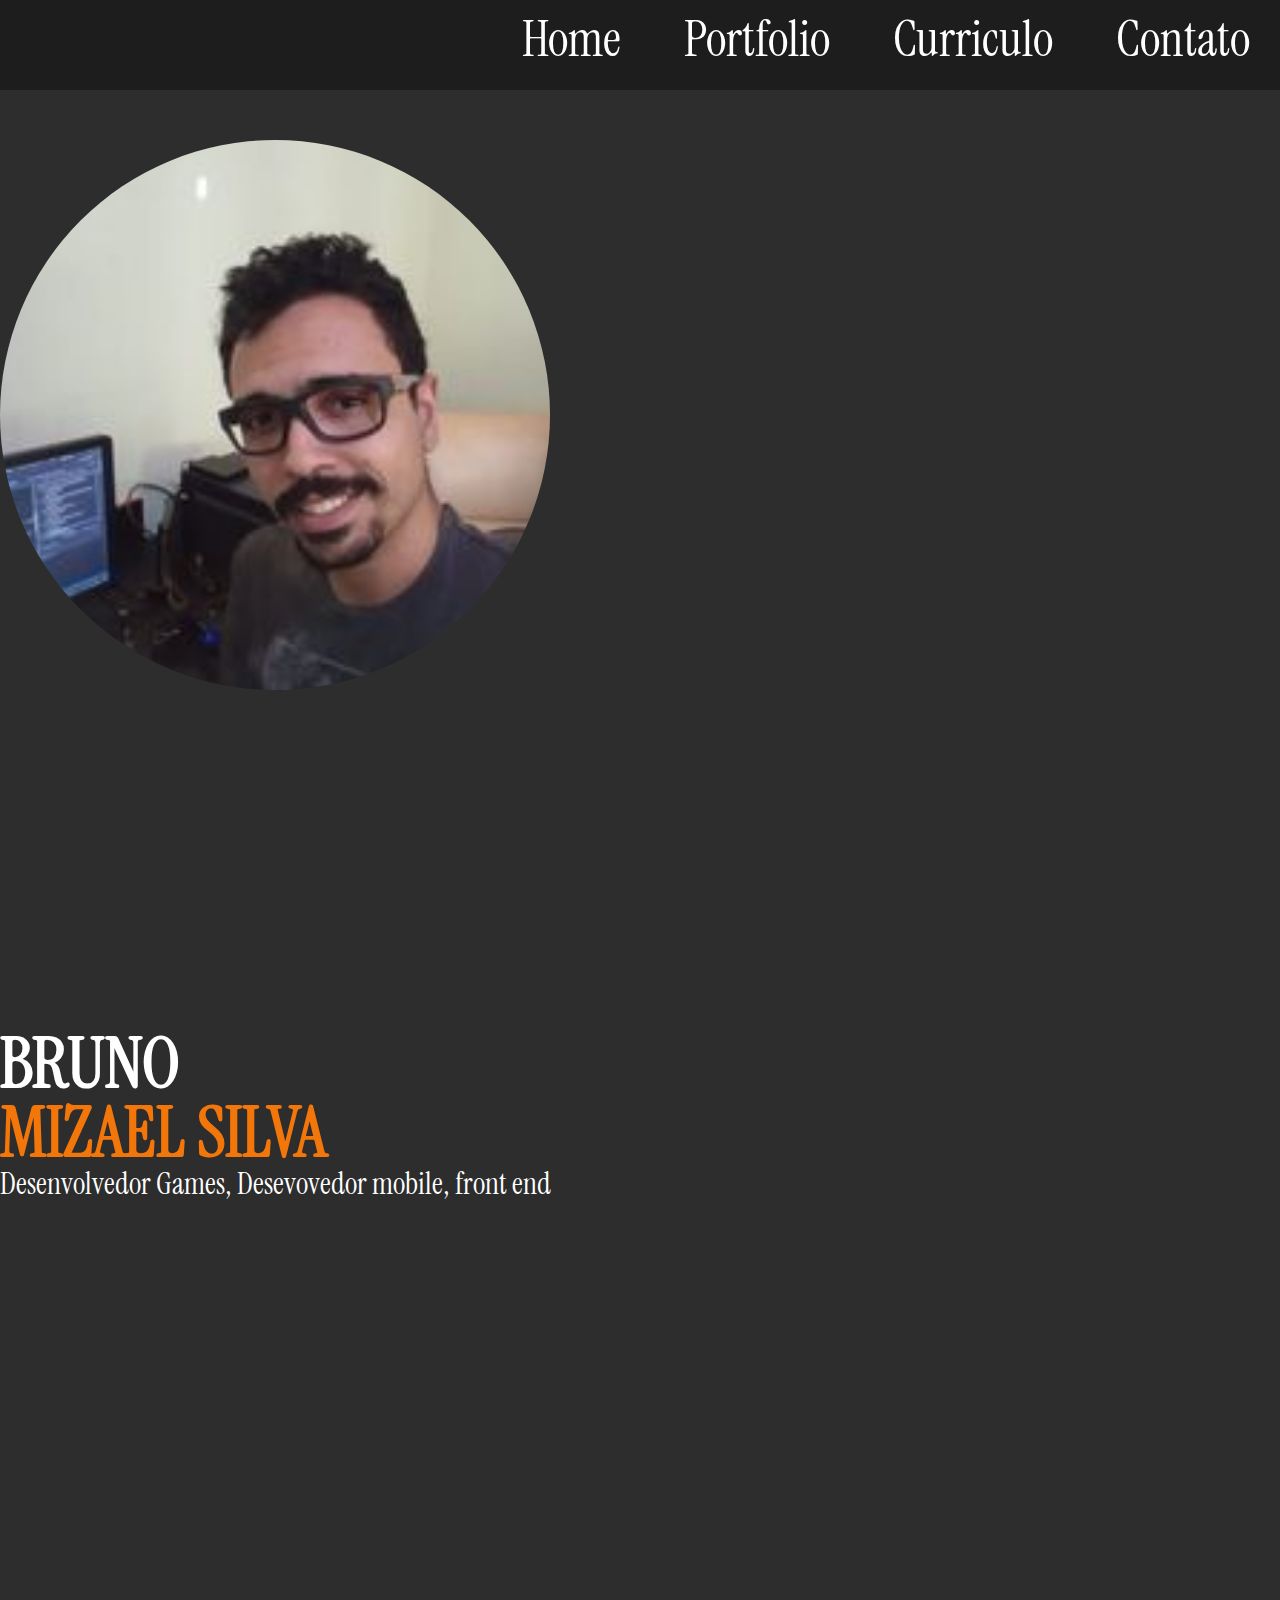
<file: ProjetoHtml/index.html>
<!DOCTYPE html>
<html lang="en">

<head>
    <title>BrunoDev-Porfilio Olline</title>
    <meta charset="utf-8">
    <link rel="stylesheet" href="CSS/Styles.css">
    <link rel="preconnect" href="https://fonts.googleapis.com">
    <link rel="preconnect" href="https://fonts.gstatic.com" crossorigin>
    <link href="https://fonts.googleapis.com/css2?family=Instrument+Serif&display=swap" rel="stylesheet">
    <script type="text/javascript" src="js/scripts.js"></script>
    <meta name="viewport" content="width=device-width, inital-scale=1.0" />
</head>

<body>


    <div id="navigation" class="navigation">
        <ul>
            <li><a href="index.html">Home</a></li>
            <li><a href="portfolio.html">Portfolio</a></li>
            <li><a href="curriculo.html">Curriculo</a></li>
            <li><a href="contato.html">Contato</a></li>
            <li id="threeline-icon"class="threeline-icon" onclick="openNav()">&equiv;</li>
        </ul>
    </div>

    <div class="Capa">
        <div class="Profile_PhotootoCapa">
            <img src="Img/miphot/FotoPerfilBruno-Profile.jpeg" alt="Foto de Bruno Mizael">
        </div>

        <div class="Profile_title">
            <h1>Bruno<span>Mizael Silva</span></h1>
            <h2>Desenvolvedor Games, Desevovedor mobile, front end</h2>
        </div>
    </div>
</body>

</html>
</file>
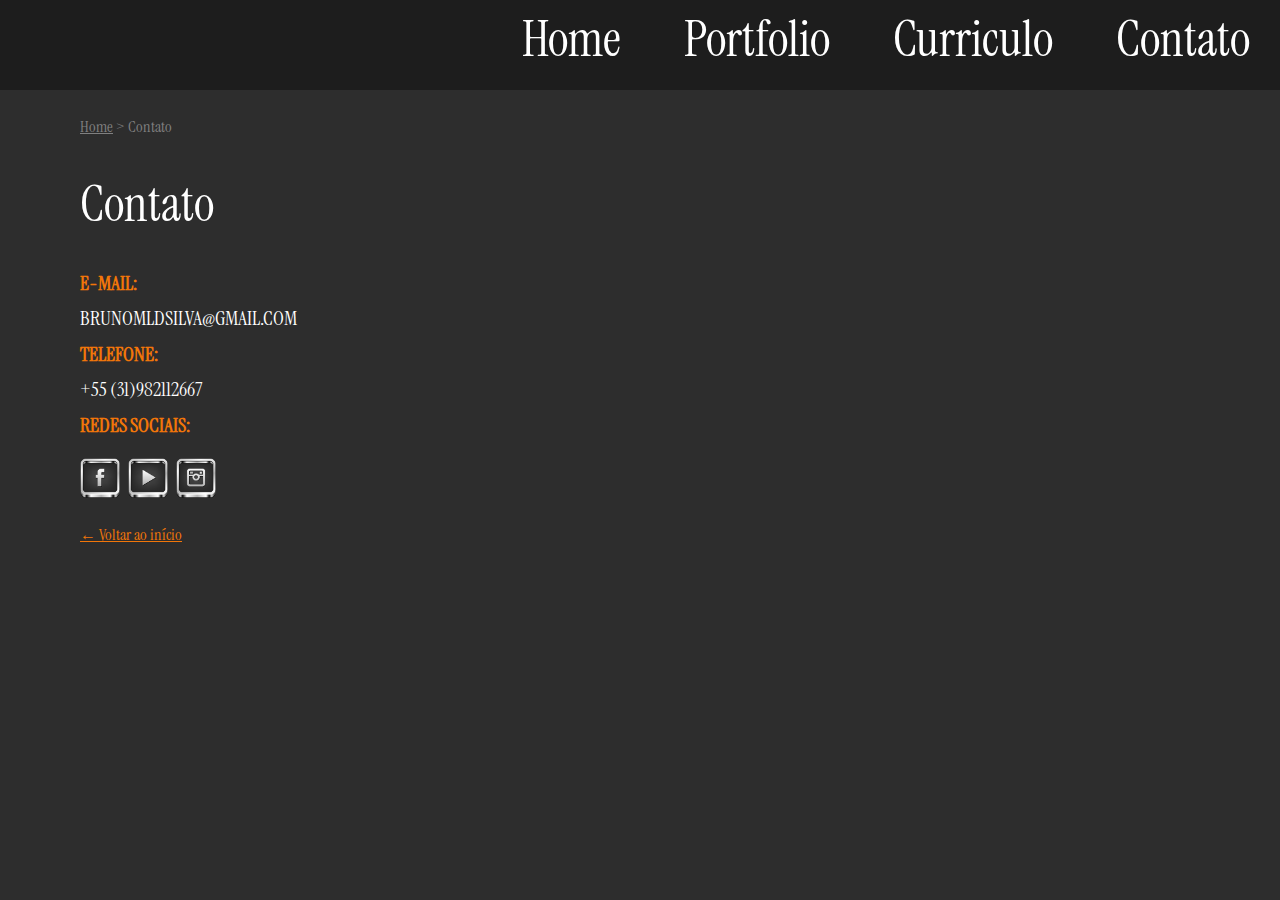
<file: ProjetoHtml/contato.html>
<!DOCTYPE html>

<html>

<head>
    <title>Contato - Bruno Mizael</title>
    <meta charset="utf-8">
    <link rel="stylesheet" href="CSS/Styles.css">
    <link rel="preconnect" href="https://fonts.googleapis.com">
    <link rel="preconnect" href="https://fonts.gstatic.com" crossorigin>
    <link href="https://fonts.googleapis.com/css2?family=Instrument+Serif&display=swap" rel="stylesheet">
    <script type="text/javascript" src="js/scripts.js"></script>
    <meta name="viewport" content="width=device-width, inital-scale=1.0" />
</head>


<body>

    <div id="navigation" class="navigation">
        <ul>
            <li><a href="index.html">Home</a></li>
            <li><a href="portfolio.html">Portfolio</a></li>
            <li><a href="curriculo.html">Curriculo</a></li>
            <li><a href="contato.html">Contato</a></li>
            <li id="threeline-icon" class="threeline-icon" onclick="openNav()">&equiv;</li>
        </ul>
    </div>
    <div class="main">


        <ul class="caminho">
            <li><a href="index.html">Home</a></li>
            <li>></li>
            <li>Contato</li>
        </ul>

        <h1>Contato</h1>


        <h3>E-mail:</h3>
        <p>brunomldsilva@gmail.com</p>

        <h3>Telefone:</h3>
        <p>+55 (31)982112667</p>

        <h3>Redes Sociais:</h3>


        <a href="https://www.facebook.com/bruno.mizael.12" target="_blank"> <img class="social-img" src="icone/facebook.png" alt="Link for Facebook!"></a>
        <a href="https://www.youtube.com/@GameDevBrasil-er4hl" target="_blank"> <img class="social-img" src="icone/youtube.png" alt="Link for Facebook!"></a>
        <a href="https://www.instagram.com/bruno.mizael.developer/" target="_blank"> <img class="social-img" src="icone/instagram.png" alt="Link for Facebook!"></a>
        <br><br>

        <a class="back-link" href="index.html">&larr; Voltar ao início</a>

    </div>



</body>

</html>
</file>
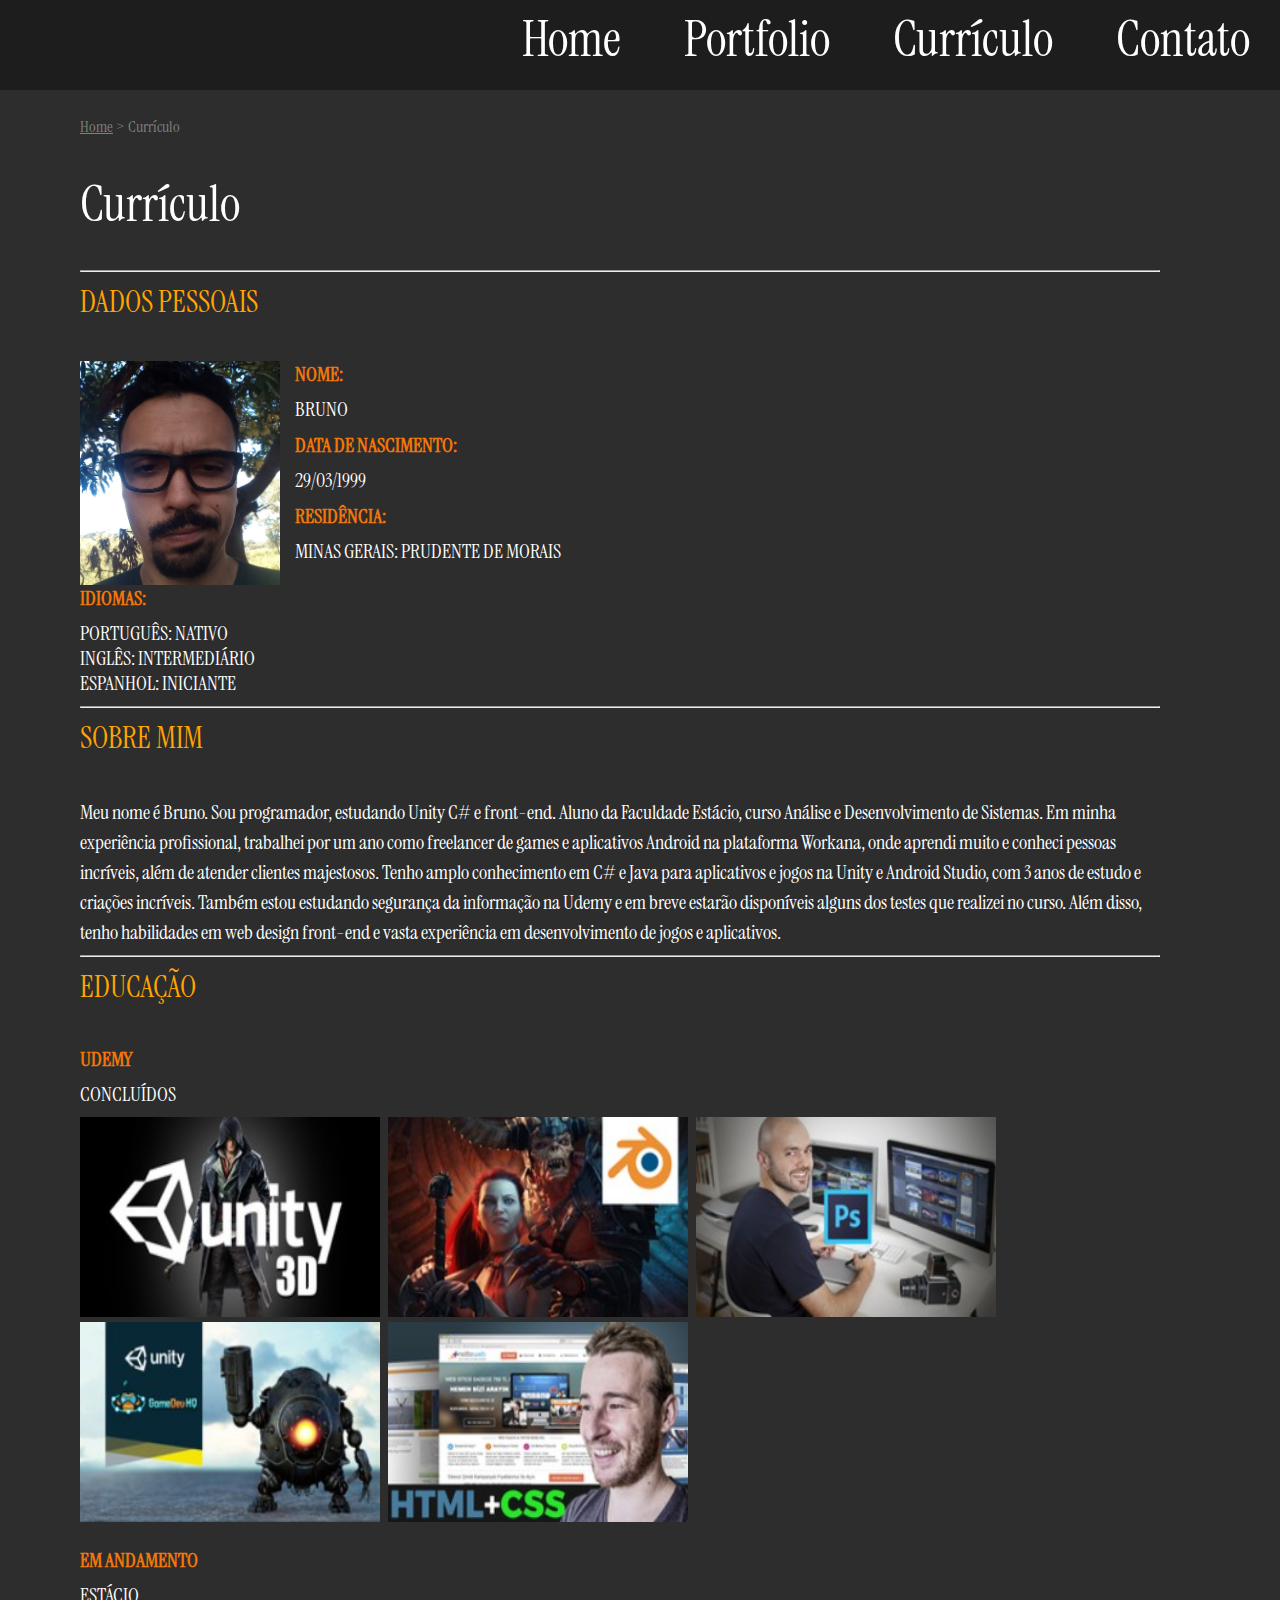
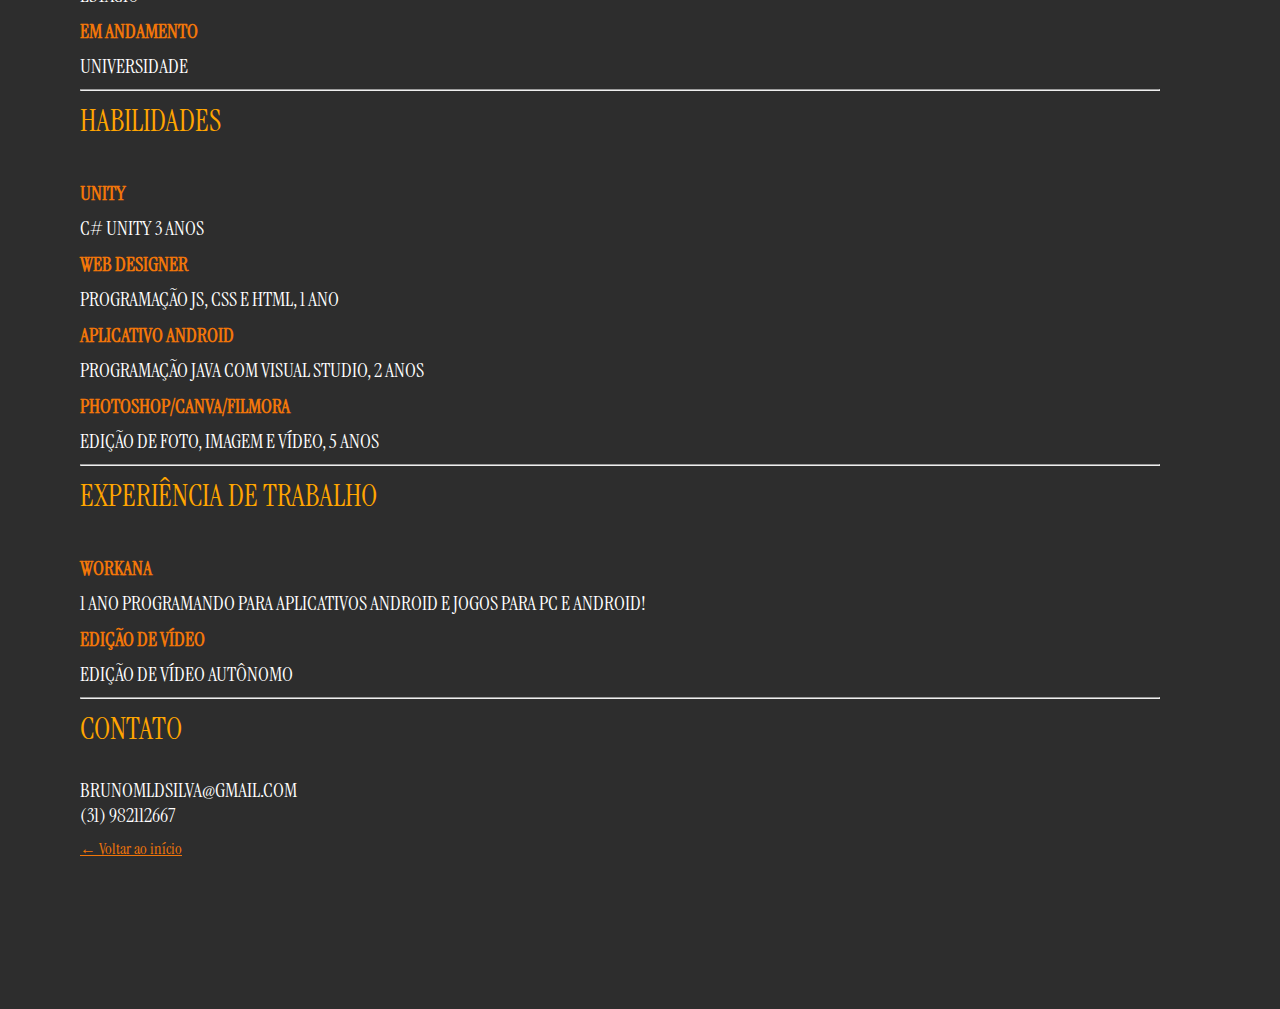
<file: ProjetoHtml/curriculo.html>
<!DOCTYPE html>
<html>
<head>
    <title>Currículo</title>
    <meta charset="utf-8">
    <link rel="stylesheet" href="CSS/Styles.css">
    <link rel="preconnect" href="https://fonts.googleapis.com">
    <link rel="preconnect" href="https://fonts.gstatic.com" crossorigin>
    <link href="https://fonts.googleapis.com/css2?family=Instrument+Serif&display=swap" rel="stylesheet">
    <script type="text/javascript" src="js/scripts.js"></script>
    <meta name="viewport" content="width=device-width, initial-scale=1.0">
</head>
<body>
    <div id="navigation" class="navigation">
        <ul>
            <li><a href="index.html">Home</a></li>
            <li><a href="portfolio.html">Portfolio</a></li>
            <li><a href="curriculo.html">Currículo</a></li>
            <li><a href="contato.html">Contato</a></li>
            <li id="threeline-icon" class="threeline-icon" onclick="openNav()">&#8801;</li>
        </ul>
    </div>

    <div class="main">
        <ul class="caminho">
            <li><a href="index.html">Home</a></li>
            <li>&gt;</li>
            <li>Currículo</li>
        </ul>

        <h1>Currículo</h1>
        <hr>
        <h2>Dados Pessoais</h2>
        <img class="cv-pic" src="Img/miphot/MifotoCurriculo.png" alt="Foto de Bruno Mizael">
        <h3>Nome:</h3>
        <p>Bruno</p>
        <h3>Data de Nascimento:</h3>
        <p>29/03/1999</p>
        <h3>Residência:</h3>
        <p>MINAS GERAIS: Prudente de Morais</p>
        <h3 style="clear:left">Idiomas:</h3>
        <p>Português: Nativo</p>
        <p>Inglês: Intermediário</p>
        <p>Espanhol: Iniciante</p>
        <hr>
        <h2>Sobre Mim</h2>
        <p2>
            Meu nome é Bruno. Sou programador, estudando Unity C# e front-end.
            Aluno da Faculdade Estácio, curso Análise e Desenvolvimento de Sistemas.
            Em minha experiência profissional, trabalhei por um ano como freelancer de games e aplicativos Android na plataforma Workana,
            onde aprendi muito e conheci pessoas incríveis, além de atender clientes majestosos.
            Tenho amplo conhecimento em C# e Java para aplicativos e jogos na Unity e Android Studio, com 3 anos de estudo e criações incríveis.
            Também estou estudando segurança da informação na Udemy e em breve estarão disponíveis alguns dos testes que realizei no curso.
            Além disso, tenho habilidades em web design front-end e vasta experiência em desenvolvimento de jogos e aplicativos.
        </p2>
        <hr>
        <h2>Educação</h2>
        <div class="_udemycurs">
            <h3>Udemy</h3>
            <p>Concluídos</p>
            <a href="https://www.udemy.com/certificate/UC-49497f8a-d65c-4c48-a221-911377b741ea/" target="_blank"><img class="social-img" src="Img/Udemy/unitymutiplayer.png" alt="Link for Facebook!"></a>
            <a href="https://www.udemy.com/certificate/UC-a45d9151-37e8-47e2-a968-beb986db06f6/" target="_blank"><img class="social-img" src="Img/Udemy/blender.png" alt="Link for Facebook!"></a>
            <a href="https://www.udemy.com/certificate/UC-7N150LWB/" target="_blank"><img class="social-img" src="Img/Udemy/photoshop.png" alt="Link for Facebook!"></a>
            <a href="https://www.udemy.com/certificate/UC-92f54ea2-94f6-461f-860a-ffd5c675d9b3/" target="_blank"><img class="social-img" src="Img/Udemy/unity2.png" alt="Link for Facebook!"></a>
            <a href="https://www.udemy.com/certificate/UC-b1e7b4d9-1a4d-4e41-a95c-d4efea82655c/" target="_blank"><img class="social-img" src="Img/Udemy/css+html.png" alt="Link for Facebook!"></a>
        </div>
        <h3>Em andamento</h3>
        <p>Estácio</p>
        <h3>Em andamento</h3>
        <p>Universidade</p>
        <hr>
        <h2>Habilidades</h2>
        <h3>Unity</h3>
        <p>C# Unity 3 Anos</p>
        <h3>Web Designer</h3>
        <p>Programação JS, CSS e HTML, 1 Ano</p>
        <h3>Aplicativo Android</h3>
        <p>Programação Java com Visual Studio, 2 Anos</p>
        <h3>Photoshop/Canva/Filmora</h3>
        <p>Edição de foto, imagem e vídeo, 5 Anos</p>
        <hr>
        <h2>Experiência de Trabalho</h2>
        <h3>Workana</h3>
        <p>1 ano programando para aplicativos Android e jogos para PC e Android!</p>
        <h3>Edição de Vídeo</h3>
        <p>Edição de vídeo Autônomo</p>
        <hr>
        <h2>Contato</h2>
        <p>brunomldsilva@gmail.com</p>
        <p>(31) 982112667</p>
        <a class="back-link" href="index.html">&larr; Voltar ao início</a>
    </div>
</body>
</html>
</file>
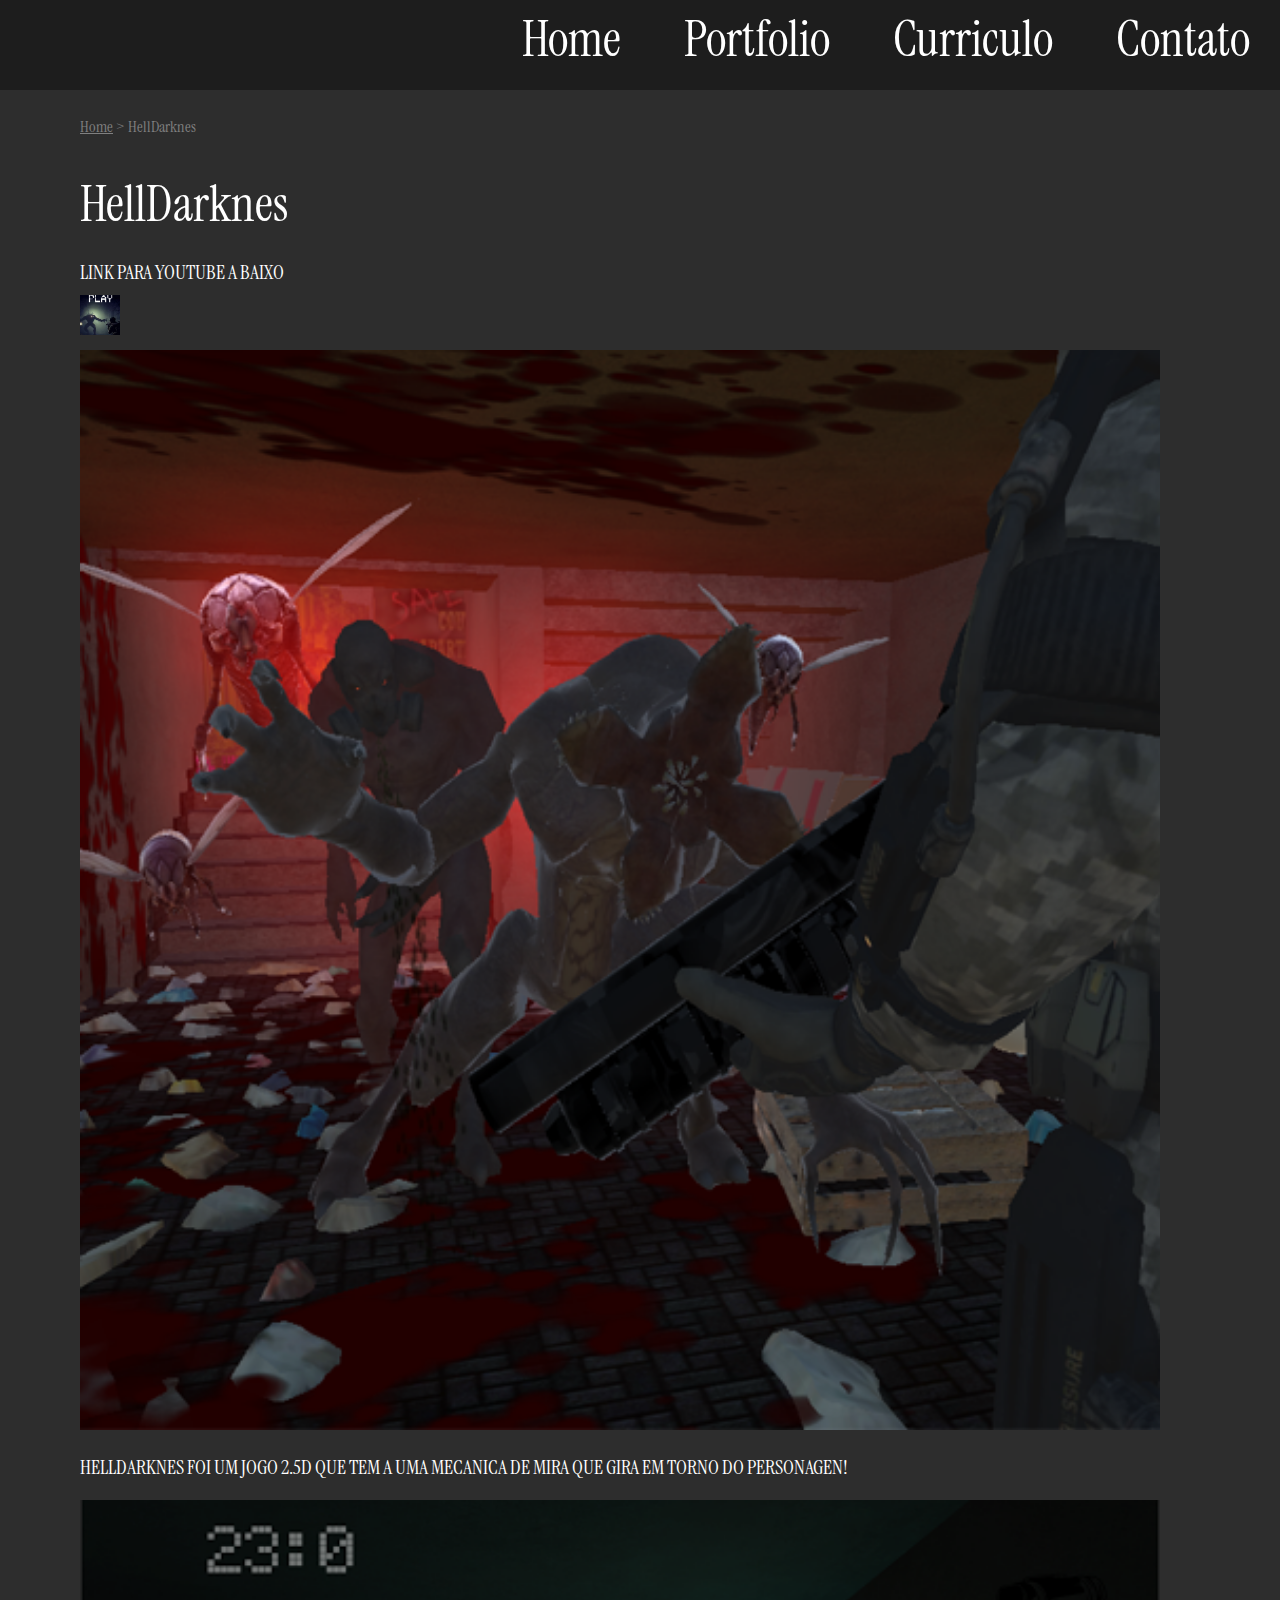
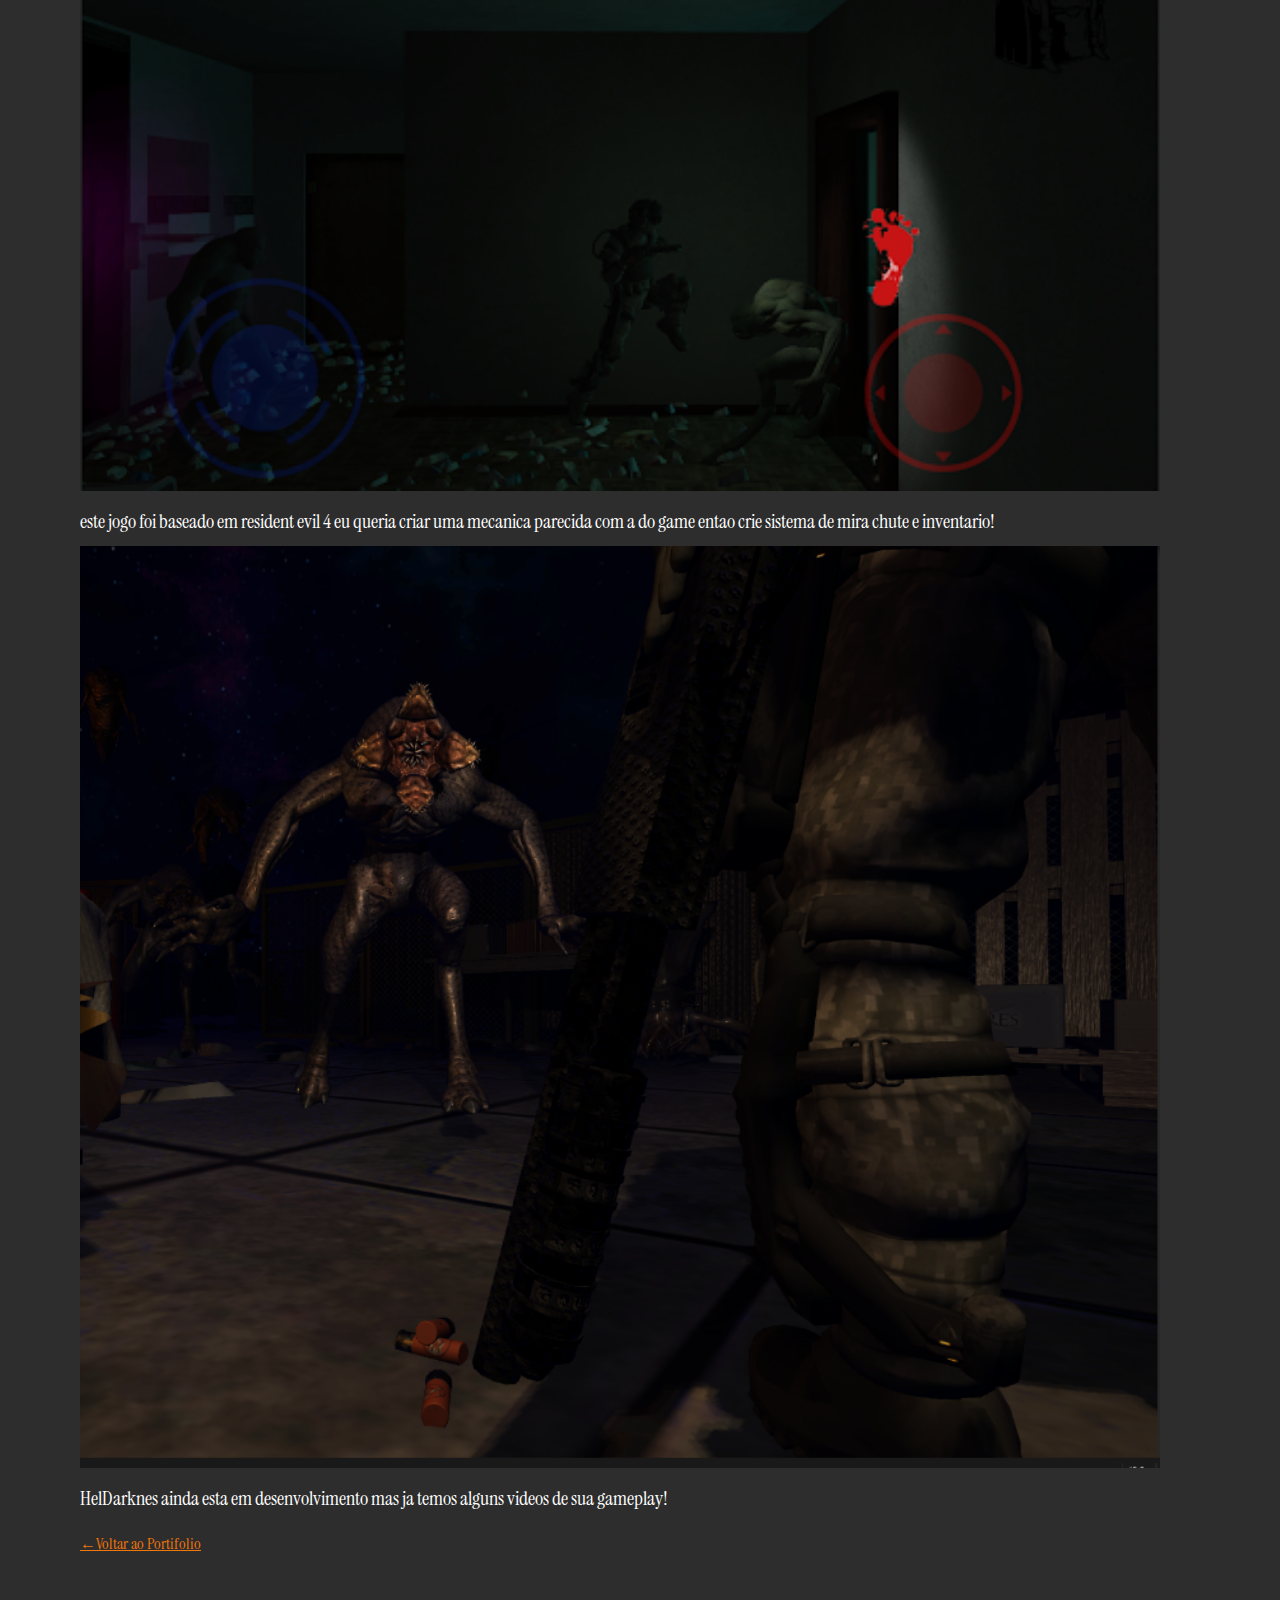
<file: ProjetoHtml/HelDarknes-ccd.html>
<!DOCTYPE html>

<html>

<head>
    <title>Job - Hell Darknes</title>

    <meta charset="utf-8">
    <link rel="stylesheet" href="CSS/Styles.css">
    <link rel="preconnect" href="https://fonts.googleapis.com">
    <link rel="preconnect" href="https://fonts.gstatic.com" crossorigin>
    <link href="https://fonts.googleapis.com/css2?family=Instrument+Serif&display=swap" rel="stylesheet">
    <script type="text/javascript" src="js/scripts.js"></script>
    <meta name="viewport" content="width=device-width, inital-scale=1.0" />
</head>


<body>


    <div id="navigation" class="navigation">
        <ul>
            <li><a href="index.html">Home</a></li>
            <li><a href="portfolio.html">Portfolio</a></li>
            <li><a href="curriculo.html">Curriculo</a></li>
            <li><a href="contato.html">Contato</a></li>
            <li id="threeline-icon" class="threeline-icon" onclick="openNav()">&equiv;</li>
        </ul>
    </div>

    <div class="main">


        <ul class="caminho">
            <li><a href="index.html">Home</a></li>
            <li>></li>
            <li>HellDarknes</li>
        </ul>

        <h1>HellDarknes</h1>





        <p>Link para youtube a baixo </p>
        <a href="https://www.youtube.com/watch?v=BSgFl3OhZuQ&feature=youtu.be" target="_blank"> <img class="social-img" src="Img/helldarknes/play.png" alt="Link for YouTube!"></a>
        <img class="foto-trabalho (3)" src="Img\helldarknes/Icone.png" alt="site ccb">
        <p> HellDarknes foi um jogo 2.5D que tem a uma mecanica de mira que gira em torno do personagen! </p>

        <img class="foto-trabalho" src="Img\helldarknes/unnamed.png" alt="site ccb">
        <p2>
            este jogo foi baseado em resident evil 4 eu queria criar uma mecanica parecida com a do game
            entao crie sistema de mira chute e inventario!
        </p2>
        <img class="foto-trabalho" src="Img\helldarknes/Capa12.png" alt="site ccb">
        <p2>HelDarknes ainda esta em desenvolvimento mas ja temos alguns videos de sua gameplay!</p2>



        <p>   </p>
        <a class="back-link" href="portfolio.html">&larr;Voltar ao Portifolio</a>

    </div>


</body>

</html>
</file>
<file: ProjetoHtml/CSS/Styles.css>
html, body {
    margin: 0px;
    padding: 0px;
}

body {
    background-color: #2d2d2d;
    font-family: 'Instrument Serif', sans-serif;
}

.navigation {
    background-color: #1d1d1d;
    color: #ffffff;
    height: 90px;
    animation-name: navigation;
    animation-duration: 2.5s;
}

    .navigation ul {
        margin-top: 0;
        list-style: none;
        padding-left: 0;
        text-align: right;
        height: 70px;
    }

    .navigation li {
        display: inline-block;
        padding-left: 30px;
        padding-top: 30px;
        padding-right: 30px;
        font-size: 50px;
        font-weight: 100;
        line-height: 18px;
    }

    .navigation a {
        color: white;
        text-decoration: none;
    }

        .navigation a:hover {
            color: #f27609;
        }

    .navigation li.threeline-icon {
        display: none;
    }

        .navigation li.threeline-icon:hover {
            color: #f27609;
            cursor: pointer;
        }

.Capa {
    color: #ffffff;
}

    .Capa div {
        display: inline-block;
        height: 650px;
    }

    .Capa span {
        color: #f27609;
        display: block;
    }

.Profile_PhotootoCapa {
    width: 40%;
    text-align: center;
    animation-name: profile-capa;
    animation-duration: 2s;
}

    .Profile_PhotootoCapa img {
        width: 550px;
        border-radius: 380px;
        margin-top: 50px;
    }

.Profile_title {
    vertical-align: top;
    margin-top: 250px;
    margin-right: 10px;
    font-weight: 400;
    width: 59%;
    animation-name: Profile_title;
    animation-duration: 2s;
}

    .Profile_title h1 {
        text-transform: uppercase;
        font-size: 70px;
        margin-top: 40px;
        line-height: 0.98;
    }

    .Profile_title h2 {
        font-size: 30px;
        font-weight: 100;
        margin-top: -50px;
    }


.main {
    padding: 80px 80px 80px 80px;
    padding: 80px 80px 80px;
    padding: 80px 80px;
    padding: 80px;
    padding-top: 10px;
    padding-left: 80px;
    padding-right: 120px;
    padding-bottom: 150px;
    animation-name: conteudo;
    animation-duration: 2s;
}

.cv-pic {
    float: left;
    width: 200px;
    margin-right: 15px;
    bottom: 20px;
}

.main h1 {
    color: white;
    font-weight: normal;
    font-size: 50px;
}

.main h2 {
    color: orange;
    font-size: 30px;
    text-transform: uppercase;
    font-weight: normal;
    margin-top: 10px;
    margin-bottom: 40px;
}

.main h3 {
    color: #f27609;
    font-size: 20px;
    text-transform: uppercase;
}

.main p {
    color: white;
    font-size: 20px;
    line-height: 5px;
    font-weight: 100;
    text-transform: uppercase;
    text-align: justify;
}

.main p2 {
    color: white;
    font-size: 20px;
    line-height: 30px;
    text-align: justify;
}

.caminho {
    list-style: none;
    padding-left: 0;
    color: grey;
}

    .caminho a {
        color: grey;
    }

    .caminho li {
        display: inline-block;
    }

.social-img {
    width: 40px;
    margin-right: 5px;
}

.miniatura a {
    text-decoration: none;
}

.miniatura {
    width: 320px;
    height: 300px;
    display: inline-block;
    margin: 15px;
    margin-bottom: 15px;
    background-size: contain;
    overflow: hidden;
}

.blackbox {
    width: 100%;
    height: 100%;
    background-color: black;
    opacity: 0;
    padding-top: 50px;
    transition: 2s;
}

.blackbox-text {
    text-align: center;
}

.blackbox:hover {
    opacity: 0.5;
    transition: 0.5s;
}



.blackbox-text h1 {
    color: #f27609;
    font-size: 26px;
    text-transform: none;
    text-transform: uppercase;
    margin-top: 0px;
}

.blackbox-text h2 {
    text-transform: none;
    color: white;
    font-size: 16px;
    font-weight: 100;
    margin-top: -20px;
}

.foto-trabalho {
    width: 100%;
    margin-bottom: 20px;
    margin-top: 10px;
    margin-bottom: 10px;
}

.back-link {
    color: #f27609;
}

._udemycurs img {
    width: 300px;
    height: 200px;
}
  

@keyframes profile-capa {
    0% {
        opacity: 0;
        transform: translate(-100px,20px)
    }

    100% {
        opacity: 1;
        transform: translate(-0px,0px)
    }
}

@keyframes Profile_title {
    0% {
        opacity: 0;
        transform: translate(100px,0px)
    }

    100% {
        opacity: 1;
        transform: translate(-0px,0px)
    }
}

@keyframes navigation {
    0% {
        opacity: 0;
    }

    50% {
        opacity: 0;
    }

    100% {
        opacity: 1;
    }
}

@keyframes conteudo {
    0% {
        opacity: 0;
        transform: translate(-20px,0px)
    }

    100% {
        opacity: 1;
        transform: translate(0px,0px)
    }
}




@media (max-width:1000px) {
    .navigation li {
        display: none;
    }

        .navigation li.threeline-icon {
            display: inline-block;
        }

    .Capa div {
        display: block;
        height: auto;
    }

    .Profile_PhotootoCapa {
        width: 100%;
    }

        .Profile_PhotootoCapa img {
            margin-top: 0px;
            max-width: 80%;
        }

    .Profile_title {
        text-align: center;
        width: 100%;
        margin-top: -25px;
    }

        .Profile_title h1 {
            font-size: 40px;
            margin-left: 20px;
            margin-right: 20px;
        }

        .Profile_title h2 {
            margin-top: 20px;
            font-size: 40px;
            margin-left: 20px;
            margin-right: 20px;
        }


    .main {
        padding: 10px 5% 40px 5%;
    }

        .main a {
            overflow-wrap: break-word;
            word-wrap: break-word;
        }

        .main p {
            text-align: left;
            line-height: 30px;
        }

    .caminho li {
        font-size: 12px;
    }

    .cv-pic {
        float: none;
        max-width: 100%;
        margin-right: 0px;
    }

    .miniatura {
        max-width: 100%;
        background-size: auto 100%;
    }

    .blackbox {
        opacity: 0.8;
    }

    .menujs {
        height: auto;
    }

        .menujs ul {
            height: auto;
            text-align: center;
            padding-left: 15%;
            padding-right: 15%;
        }

        .menujs li {
            display: block;
            margin-bottom: 15px;
            border-bottom: solid grey 1px;
            line-height: 35px;
        }
}
</file>
